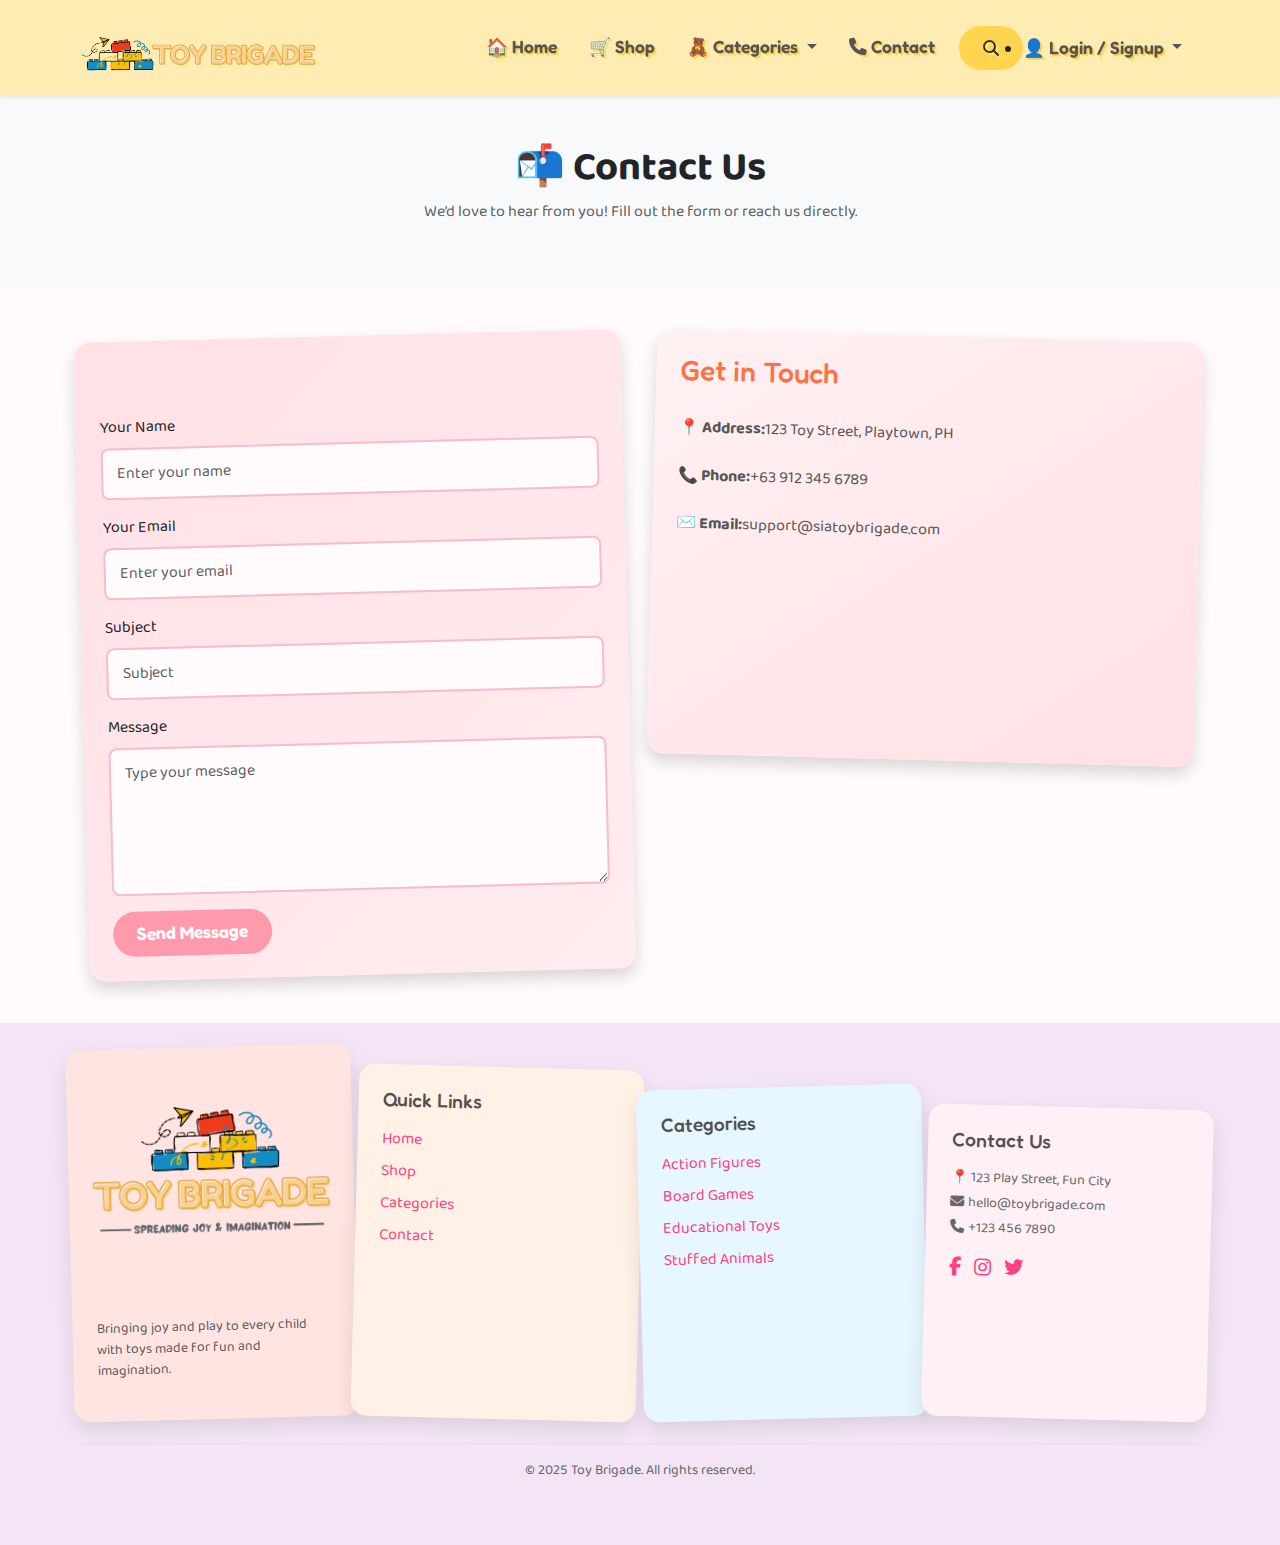
<file: contact.html>
<!DOCTYPE html>
<html lang="en">

<head>
  <meta charset="UTF-8">
  <meta name="viewport" content="width=device-width, initial-scale=1.0">
  <title>Contact Us - Toy Brigade</title>

  <!-- Bootstrap -->
  <link href="https://cdn.jsdelivr.net/npm/bootstrap@5.3.3/dist/css/bootstrap.min.css" rel="stylesheet">

  <!-- Google Fonts -->
  <link href="https://fonts.googleapis.com/css2?family=Fredoka+One&family=Baloo+2:wght@400;600&display=swap"
    rel="stylesheet">
  <link rel="stylesheet" href="https://cdnjs.cloudflare.com/ajax/libs/font-awesome/6.5.0/css/all.min.css">


  <!-- Custom CSS -->
  <link rel="stylesheet" href="css/style.css">
  <link rel="stylesheet" href="css/footer.css">
  <link rel="stylesheet" href="css/navbar.css">
  <link rel="stylesheet" href="css/contact.css">

</head>

<body>
  <!-- Themed Page Loading Spinner -->
  <div id="spinner"
    class="d-flex justify-content-center align-items-center vh-100 position-fixed top-0 start-0 w-100 h-100 bg-light"
    style="z-index: 2000;">
    <div class="pastel-spinner"></div>
  </div>


  <!-- Navbar -->
  <nav class="navbar navbar-expand-lg navbar-light bg-pastel shadow-sm sticky-top playful-nav">
    <div class="container">
      <!-- Bigger Logo -->
      <a class="navbar-brand d-flex align-items-center" href="#">
        <img src="images/logo2.png" alt="Toy Brigade Logo" class="logo">
      </a>

      <button class="navbar-toggler" type="button" data-bs-toggle="collapse" data-bs-target="#navMenu">
        <span class="navbar-toggler-icon"></span>
      </button>

      <div class="collapse navbar-collapse" id="navMenu">
        <ul class="navbar-nav ms-auto playful-nav">
          <li class="nav-item">
            <a class="nav-link" href="./index.html"><span class="me-1">🏠</span>Home</a>
          </li>
          <li class="nav-item">
            <a class="nav-link" href="./shop.html"><span class="me-1">🛒</span>Shop</a>
          </li>

          <!-- Categories Dropdown -->
          <li class="nav-item dropdown">
            <a class="nav-link dropdown-toggle" href="#" id="categoriesDropdown" role="button" data-bs-toggle="dropdown"
              aria-expanded="false">
              🧸 Categories
            </a>
            <ul class="dropdown-menu p-3 mega-dropdown" aria-labelledby="categoriesDropdown">

              <!-- Main Category 1 -->
              <li class="dropdown-submenu">
                <a class="dropdown-item dropdown-toggle" href="category-earlydev.html">👶 Early Development Toys</a>
                <ul class="dropdown-menu">

                  <!-- Subcategory 1 -->
                  <li class="dropdown-submenu">
                    <a class="dropdown-item dropdown-toggle" href="#">Sensory & Baby Play</a>
                    <ul class="dropdown-menu">
                      <li><a class="dropdown-item" href="product-sensory-1.html">Fisher-Price Laugh & Learn Puppy</a>
                      </li>
                      <li><a class="dropdown-item" href="product-sensory-2.html">VTech Sit-to-Stand Walker</a></li>
                      <li><a class="dropdown-item" href="product-sensory-3.html">Bright Starts Tummy Time Mat</a></li>
                      <li><a class="dropdown-item" href="product-sensory-4.html">Infantino Multi Ball Set</a></li>
                      <li><a class="dropdown-item" href="product-sensory-5.html">LeapFrog My Pal Scout</a></li>
                    </ul>
                  </li>

                  <!-- Subcategory 2 -->
                  <li class="dropdown-submenu">
                    <a class="dropdown-item dropdown-toggle" href="#">STEM & Learning</a>
                    <ul class="dropdown-menu">
                      <li><a class="dropdown-item" href="product-stem-1.html">LEGO Duplo Alphabet Truck</a></li>
                      <li><a class="dropdown-item" href="product-stem-2.html">Osmo Genius Starter Kit</a></li>
                      <li><a class="dropdown-item" href="product-stem-3.html">Melissa & Doug Counting Caterpillar</a>
                      </li>
                      <li><a class="dropdown-item" href="product-stem-4.html">LeapFrog LeapStart System</a></li>
                      <li><a class="dropdown-item" href="product-stem-5.html">Magna-Tiles Starter Set</a></li>
                    </ul>
                  </li>

                  <!-- Subcategory 3 -->
                  <li class="dropdown-submenu">
                    <a class="dropdown-item dropdown-toggle" href="#">Pretend Play & Roleplay</a>
                    <ul class="dropdown-menu">
                      <li><a class="dropdown-item" href="product-roleplay-1.html">Wooden Kitchen Playset</a></li>
                      <li><a class="dropdown-item" href="product-roleplay-2.html">Barbie Doctor Playset</a></li>
                      <li><a class="dropdown-item" href="product-roleplay-3.html">Play-Doh Kitchen Creations</a></li>
                      <li><a class="dropdown-item" href="product-roleplay-4.html">Fisher-Price Cash Register</a></li>
                      <li><a class="dropdown-item" href="product-roleplay-5.html">Little Tikes Washer-Dryer</a></li>
                    </ul>
                  </li>
                </ul>
              </li>

              <!-- Main Category 2 -->
              <li class="dropdown-submenu">
                <a class="dropdown-item dropdown-toggle" href="category-action.html">⚔️ Action & Adventure Toys</a>
                <ul class="dropdown-menu">

                  <!-- Subcategory 1 -->
                  <li class="dropdown-submenu">
                    <a class="dropdown-item dropdown-toggle" href="#">Action Figures & Superheroes</a>
                    <ul class="dropdown-menu">
                      <li><a class="dropdown-item" href="product-action-1.html">Marvel Avengers Iron Man</a></li>
                      <li><a class="dropdown-item" href="product-action-2.html">DC Batman Figure</a></li>
                      <li><a class="dropdown-item" href="product-action-3.html">Transformers Optimus Prime</a></li>
                      <li><a class="dropdown-item" href="product-action-4.html">Spider-Man Web Launcher</a></li>
                      <li><a class="dropdown-item" href="product-action-5.html">Power Rangers Red Ranger</a></li>
                    </ul>
                  </li>

                  <!-- Subcategory 2 -->
                  <li class="dropdown-submenu">
                    <a class="dropdown-item dropdown-toggle" href="#">Vehicles & Playsets</a>
                    <ul class="dropdown-menu">
                      <li><a class="dropdown-item" href="product-vehicle-1.html">Hot Wheels Super Track</a></li>
                      <li><a class="dropdown-item" href="product-vehicle-2.html">LEGO City Police Station</a></li>
                      <li><a class="dropdown-item" href="product-vehicle-3.html">Paw Patrol Lookout Tower</a></li>
                      <li><a class="dropdown-item" href="product-vehicle-4.html">Tonka Steel Dump Truck</a></li>
                      <li><a class="dropdown-item" href="product-vehicle-5.html">Matchbox Rescue Helicopter</a></li>
                    </ul>
                  </li>

                  <!-- Subcategory 3 -->
                  <li class="dropdown-submenu">
                    <a class="dropdown-item dropdown-toggle" href="#">Outdoor & Active Toys</a>
                    <ul class="dropdown-menu">
                      <li><a class="dropdown-item" href="product-outdoor-1.html">Nerf Elite Blaster</a></li>
                      <li><a class="dropdown-item" href="product-outdoor-2.html">Slip ‘N Slide Splash</a></li>
                      <li><a class="dropdown-item" href="product-outdoor-3.html">Razor A Kick Scooter</a></li>
                      <li><a class="dropdown-item" href="product-outdoor-4.html">Frisbee Ultimate Disc</a></li>
                      <li><a class="dropdown-item" href="product-outdoor-5.html">Little Tikes Climber</a></li>
                    </ul>
                  </li>
                </ul>
              </li>

              <!-- Main Category 3 -->
              <li class="dropdown-submenu">
                <a class="dropdown-item dropdown-toggle" href="category-collectors.html">🎴 Collector's Vault</a>
                <ul class="dropdown-menu">

                  <!-- Subcategory 1 -->
                  <li class="dropdown-submenu">
                    <a class="dropdown-item dropdown-toggle" href="#">Anime & Pop Culture</a>
                    <ul class="dropdown-menu">
                      <li><a class="dropdown-item" href="product-anime-1.html">Funko Pop! Naruto</a></li>
                      <li><a class="dropdown-item" href="product-anime-2.html">Dragon Ball Z Action Figure</a></li>
                      <li><a class="dropdown-item" href="product-anime-3.html">One Piece Luffy Figure</a></li>
                      <li><a class="dropdown-item" href="product-anime-4.html">My Hero Academia Deku</a></li>
                      <li><a class="dropdown-item" href="product-anime-5.html">Sailor Moon Wand</a></li>
                    </ul>
                  </li>

                  <!-- Subcategory 2 -->
                  <li class="dropdown-submenu">
                    <a class="dropdown-item dropdown-toggle" href="#">Retro & Nostalgia</a>
                    <ul class="dropdown-menu">
                      <li><a class="dropdown-item" href="product-retro-1.html">Tamagotchi Original</a></li>
                      <li><a class="dropdown-item" href="product-retro-2.html">Polly Pocket Compact</a></li>
                      <li><a class="dropdown-item" href="product-retro-3.html">Game Boy Color</a></li>
                      <li><a class="dropdown-item" href="product-retro-4.html">Rubik’s Cube</a></li>
                      <li><a class="dropdown-item" href="product-retro-5.html">Beanie Babies Collection</a></li>
                    </ul>
                  </li>

                  <!-- Subcategory 3 -->
                  <li class="dropdown-submenu">
                    <a class="dropdown-item dropdown-toggle" href="#">Filipino Exclusives</a>
                    <ul class="dropdown-menu">
                      <li><a class="dropdown-item" href="product-filipino-1.html">Daruma Doll PH Edition</a></li>
                      <li><a class="dropdown-item" href="product-filipino-2.html">Jollibee Funko Pop</a></li>
                      <li><a class="dropdown-item" href="product-filipino-3.html">Voltes V Figure</a></li>
                      <li><a class="dropdown-item" href="product-filipino-4.html">Manila Jeepney Die-Cast</a></li>
                      <li><a class="dropdown-item" href="product-filipino-5.html">Sarimanok Collector Statue</a></li>
                    </ul>
                  </li>
                </ul>
              </li>

            </ul>
          </li>

          </li>
          <li class="nav-item">
            <a class="nav-link" href="./contact.html"><i class="fas fa-phone me-1"></i>Contact</a>
          </li>
          <li class="nav-item d-flex align-items-center">
            <form id="navbarSearchForm" class="d-flex align-items-center">
              <input class="form-control pastel-input me-2 collapse" id="navbarSearchInput" type="search"
                placeholder="Search...">
              <button class="btn btn-pastel" type="button" id="searchToggle">
                <i class="fas fa-search"></i>
              </button>
            </form>
          </li>
        </ul>


        <li class="nav-item dropdown">
          <a class="nav-link dropdown-toggle" href="#" id="accountDropdown" role="button" data-bs-toggle="dropdown"
            aria-expanded="false">
            👤 Login / Signup
          </a>
          <div class="dropdown-menu dropdown-menu-end p-4" style="min-width: 320px; overflow: hidden;"
            id="accountDropdownMenu">
            <!-- Sliding container -->
            <div class="form-slider d-flex" style="width:200%; transition: transform 0.4s ease;">

              <!-- Login Panel -->
              <div class="form-panel" style="width:50%;">
                <h6 class="dropdown-header">Login to your account</h6>
                <form id="loginForm">
                  <div class="mb-3">
                    <input type="email" class="form-control pastel-input" placeholder="Email" required>
                  </div>
                  <div class="mb-3">
                    <input type="password" class="form-control pastel-input" placeholder="Password" required>
                  </div>
                  <button type="submit" class="btn btn-pastel w-100" id="loginBtn">
                    <span class="default-text">Login</span>
                    <span class="loading-text d-none">Loading...</span>
                  </button>
                  <div class="mt-2 text-center">
                    <small>New customer? <a href="#" id="showSignup">Create your account</a></small><br>
                    <small>Lost password? <a href="#">Recover password</a></small>
                  </div>
                </form>
              </div>

              <!-- Signup Panel -->
              <div class="form-panel" style="width:50%;">
                <h6 class="dropdown-header">Create my account</h6>
                <form id="signupForm">
                  <div class="mb-2"><input type="text" class="form-control pastel-input" placeholder="First name"
                      required></div>
                  <div class="mb-2"><input type="text" class="form-control pastel-input" placeholder="Last name"
                      required></div>
                  <div class="mb-2"><input type="email" class="form-control pastel-input" placeholder="Email" required>
                  </div>
                  <div class="mb-2"><input type="text" class="form-control pastel-input"
                      placeholder="Loyalty card number (optional)"></div>
                  <div class="mb-2"><input type="password" class="form-control pastel-input" placeholder="Password"
                      required></div>
                  <button type="submit" class="btn btn-pastel w-100" id="signupBtn">
                    <span class="default-text">Create account</span>
                    <span class="loading-text d-none">Creating...</span>
                  </button>
                  <div class="mt-2 text-center">
                    <small>Already have an account? <a href="#" id="showLogin">Login here</a></small>
                  </div>
                </form>
              </div>

            </div>
          </div>
        </li>

      </div>
    </div>
  </nav>


  <!-- Hero Section -->
  <section class="text-center py-5 bg-light">
    <h1 class="fw-bold">📬 Contact Us</h1>
    <p class="text-muted">We’d love to hear from you! Fill out the form or reach us directly.</p>

  </section>

  <!-- Contact Content -->
  <section class="container my-5">
    <div class="row g-4">

      <!-- Contact Form -->
      <div class="col-lg-6">
        <div class="card shadow p-4 rounded-4 contact-card">
          <h3 class="mb-3">Send us a message</h3>
          <form>
            <div class="mb-3">
              <label class="form-label">Your Name</label>
              <input type="text" class="form-control rounded-3" placeholder="Enter your name">
            </div>
            <div class="mb-3">
              <label class="form-label">Your Email</label>
              <input type="email" class="form-control rounded-3" placeholder="Enter your email">
            </div>
            <div class="mb-3">
              <label class="form-label">Subject</label>
              <input type="text" class="form-control rounded-3" placeholder="Subject">
            </div>
            <div class="mb-3">
              <label class="form-label">Message</label>
              <textarea class="form-control rounded-3" rows="5" placeholder="Type your message"></textarea>
            </div>
            <button type="submit" class="contact-btn">Send Message</button>

          </form>
        </div>
      </div>

      <!-- Contact Info -->
      <div class="col-lg-6 ">
        <div class="card shadow p-4 rounded-4 contact-card-2">
          <h3 class="mb-3">Get in Touch</h3>
          <p><strong>📍 Address:</strong> 123 Toy Street, Playtown, PH</p>
          <p><strong>📞 Phone:</strong> +63 912 345 6789</p>
          <p><strong>✉️ Email:</strong> support@siatoybrigade.com</p>
          <div class="mt-4">
            <iframe
              src="https://www.google.com/maps/place/Toy+Kingdom+-+SM+North+Edsa/@14.6568205,121.0278747,17z/data=!3m1!4b1!4m6!3m5!1s0x3397b6e2dcf2ade9:0xf4ee6827acaa43ae!8m2!3d14.6568153!4d121.0304496!16s%2Fg%2F1hhxq4_z3?entry=ttu&g_ep=EgoyMDI1MDgxOS4wIKXMDSoASAFQAw%3D%3D">
              width="100% height="250" style="border:0;" allowfullscreen="" loading="lazy">
            </iframe>
          </div>
        </div>
      </div>

    </div>
  </section>

  <!-- Footer -->
  <footer class="footer py-5 bg-pastel">
    <div class="container">
      <div class="row g-4 justify-content-center">

        <!-- Logo & About -->
        <div class="col-md-3 footer-card text-center text-md-start">
          <img src="images/logo.png" alt="Toy Brigade Logo" class="footer-logo mb-2">
          <p class="small text-muted">Bringing joy and play to every child with toys made for fun and imagination.</p>
        </div>

        <!-- Quick Links -->
        <div class="col-md-3 footer-card text-center text-md-start">
          <h5 class="footer-title">Quick Links</h5>
          <ul class="list-unstyled">
            <li><a href="#" class="footer-link">Home</a></li>
            <li><a href="#" class="footer-link">Shop</a></li>
            <li><a href="#" class="footer-link">Categories</a></li>
            <li><a href="#" class="footer-link">Contact</a></li>
          </ul>
        </div>

        <!-- Categories -->
        <div class="col-md-3 footer-card text-center text-md-start">
          <h5 class="footer-title">Categories</h5>
          <ul class="list-unstyled">
            <li><a href="#" class="footer-link">Action Figures</a></li>
            <li><a href="#" class="footer-link">Board Games</a></li>
            <li><a href="#" class="footer-link">Educational Toys</a></li>
            <li><a href="#" class="footer-link">Stuffed Animals</a></li>
          </ul>
        </div>

        <!-- Contact -->
        <div class="col-md-3 footer-card text-center text-md-start">
          <h5 class="footer-title">Contact Us</h5>
          <p class="small mb-1">📍 123 Play Street, Fun City</p>
          <p class="small mb-1"><i class="fas fa-envelope me-1"></i>hello@toybrigade.com</p>
          <p class="small mb-3"><i class="fas fa-phone me-1"></i>+123 456 7890</p>
          <div class="social-icons">
            <a href="#" class="social-link"><i class="fab fa-facebook-f"></i></a>
            <a href="#" class="social-link"><i class="fab fa-instagram"></i></a>
            <a href="#" class="social-link"><i class="fab fa-twitter"></i></a>
          </div>
        </div>

      </div>

      <div class="text-center py-3 mt-4 small border-top">
        © 2025 Toy Brigade. All rights reserved.
      </div>
    </div>
  </footer>

</body>


<script src="https://cdn.jsdelivr.net/npm/bootstrap@5.3.3/dist/js/bootstrap.bundle.min.js"></script>
<script src="./js/main.js"></script>

</html>
</file>
<file: css/style.css>
/* ==========================
   Global Styles
========================== */
body {
  font-family: "Baloo 2", cursive;
  background-color: #fffafc; /* pastel cream/pink */
  margin: 0;
  padding: 0;
}

.brand-text {
  font-family: "Fredoka One", cursive;
  font-size: 1.4rem;
  font-weight: 600;
}

.logo {
  height: 70px;
  width: auto;
}

.bg-pastel {
  background-color: #fce4ec; /* pastel pink */
}

/* Themed Spinner */
.pastel-spinner {
  width: 3rem;
  height: 3rem;
  border: 6px solid #f3f3f3; /* light pastel base */
  border-top: 6px solid #a4c6e3; /* pastel blue (adjust to your palette) */
  border-radius: 50%;
  animation: spin 0.8s linear infinite;
  box-shadow: 0 0 10px rgba(164, 198, 227, 0.5);
}

/* Spin Animation */
@keyframes spin {
  0% {
    transform: rotate(0deg);
  }
  100% {
    transform: rotate(360deg);
  }
}

/* Hide Spinner Smoothly */
#spinner {
  transition: opacity 0.5s ease, visibility 0.5s ease;
}

#spinner.hidden {
  opacity: 0;
  visibility: hidden;
}

/* ==========================
   Hero Carousel
========================== */
.hero {
  position: relative;
  height: 100vh;
  background-color: #ffe4f0;
}

.hero .carousel-item img {
  height: 100vh;
  width: 100%;
  object-fit: cover;
  filter: brightness(65%);
}

.carousel-caption {
  position: absolute;
  inset: 0;
  background: rgba(0, 0, 0, 0.3);
  display: flex;
  flex-direction: column;
  justify-content: center;
  align-items: center;
  text-align: center;
  color: #fff;
  padding: 20px;
}

.hero-title {
  font-family: "Fredoka One", cursive;
  font-size: 3.5rem;
  margin-bottom: 1rem;
}

.carousel-caption p.lead {
  font-size: 1.3rem;
  color: #fffbe7;
}

/* Indicators */
.carousel-indicators [data-bs-target] {
  width: 12px;
  height: 12px;
  border-radius: 50%;
  background-color: #f8c8dc;
  border: none;
  margin: 0 6px;
  opacity: 0.6;
  transition: opacity 0.3s, transform 0.3s;
}

.carousel-indicators .active {
  opacity: 1;
  transform: scale(1.2);
  background-color: #ff99cc;
}

/* Controls */
.carousel-control-prev-icon,
.carousel-control-next-icon {
  background-size: 80% 80%;
  filter: invert(80%) sepia(20%) saturate(300%) hue-rotate(300deg)
    brightness(95%) contrast(90%);
}

.carousel-control-prev:hover .carousel-control-prev-icon,
.carousel-control-next:hover .carousel-control-next-icon {
  filter: invert(65%) sepia(20%) saturate(400%) hue-rotate(320deg)
    brightness(100%) contrast(95%);
}

/* ==========================
   Section Titles
========================== */
.section-title {
  font-family: "Fredoka One", cursive;
  font-size: 2rem;
  color: #ff7043;
  text-shadow: 2px 2px #ffcc80;
  margin-bottom: 1.5rem;
}

/* ==========================
   Buttons
========================== */
.btn-pastel {
  background-color: #ffd1dc;
  color: #333;
  font-weight: 600;
  border: none;
  border-radius: 8px;
  padding: 0.6rem 1.4rem;
  transition: background-color 0.3s ease, transform 0.2s ease;
}

.btn-pastel:hover,
.btn-pastel:focus {
  background-color: #ff9ebb;
  color: #fff;
  transform: translateY(-2px);
}

/* Category Card Buttons */
.category-card .btn-pastel {
  background-color: #b2ebf2;
  color: #333;
}

.category-card .btn-pastel:hover {
  background-color: #80deea;
  color: #fff;
}

/* ==========================
   Cards
========================== */
.card {
  border-radius: 12px;
  overflow: hidden;
  transition: transform 0.3s ease, box-shadow 0.3s ease;
}

.card:hover {
  transform: translateY(-5px);
  box-shadow: 0 15px 30px rgba(0, 0, 0, 0.15);
}

/* Featured Cards */
.featured-card {
  height: 100%;
  border-radius: 20px;
  background-color: #ffecb3;
  transform: rotate(-1deg);
  transition: transform 0.3s ease, box-shadow 0.3s ease;
}

.featured-card:hover {
  transform: rotate(0) scale(1.03);
  box-shadow: 0 25px 50px rgba(0, 0, 0, 0.25);
}

.featured-card .card-img-top {
  height: 400px;
  object-fit: cover;
}

/* Angled Cards */
.angled-card {
  border-radius: 16px;
  background-color: #e1bee7;
  transform: rotate(1deg);
  transition: transform 0.3s ease, box-shadow 0.3s ease;
  margin-bottom: 2rem;
}

.angled-card:hover {
  transform: rotate(0) scale(1.02);
  box-shadow: 0 20px 40px rgba(0, 0, 0, 0.2);
}

.angled-card .card-img-top {
  height: 190px;
  object-fit: cover;
}

/* ==========================
   Mission Section
========================== */
.mission-section {
  background-color: #e0f7fa;
  padding: 60px 0;
}

.mission-section img {
  background-color: #fff9c4;
  padding: 10px;
  transition: transform 0.3s ease, box-shadow 0.3s ease;
  cursor: pointer;
}

.mission-section img:hover {
  transform: scale(1.05) translateY(-5px);
  box-shadow: 0 10px 25px rgba(0, 0, 0, 0.15);
}

/* ==========================
   Explore Categories
========================== */
.explore-categories {
  background-color: #f9fbe7;
  padding: 80px 0;
}

.explore-categories .category-card {
  transition: transform 0.3s ease, box-shadow 0.3s ease;
  cursor: pointer;
}

.explore-categories .category-card:hover {
  transform: translateY(-8px);
  box-shadow: 0 12px 30px rgba(0, 0, 0, 0.1);
}

/* ==========================
   Featured & Angled Wrappers
========================== */
.featured-wrapper,
.small-cards-wrapper {
  position: relative;
  z-index: 2;
  margin-bottom: 2rem;
}

.angled-mission {
  transform: rotate(1deg);
  transition: transform 0.3s ease, box-shadow 0.3s ease;
}

.angled-mission:hover {
  transform: rotate(0) scale(1.03);
  box-shadow: 0 20px 50px rgba(0, 0, 0, 0.25);
}

/* ==========================
   Scrollbars
========================== */
::-webkit-scrollbar {
  width: 6px;
}
::-webkit-scrollbar-thumb {
  background-color: #c5e1a5;
  border-radius: 3px;
}
::-webkit-scrollbar-thumb:hover {
  background-color: #aed581;
}

/* ==========================
   Responsive
========================== */
@media (max-width: 992px) {
  .featured-card,
  .angled-card,
  .angled-mission {
    transform: rotate(0);
  }
  .featured-wrapper,
  .small-cards-wrapper {
    margin-bottom: 2rem;
  }
  .angled-mission {
    width: 100% !important;
  }
}

@media (max-width: 768px) {
  .hero {
    height: 70vh;
  }
  .hero-title {
    font-size: 2rem;
  }
  .carousel-caption p.lead {
    font-size: 1rem;
  }
}
</file>
<file: css/footer.css>
/* ================================
   Pastel Angled Footer - Production Ready
================================ */

/* Footer Base */
footer.footer {
  position:static;
  background-color: #f3e5f5; /* pastel lavender */
  color: #333;
  padding-top: 5rem;
  padding-bottom: 3rem;
}

/* Footer Title */
.footer-title {
  font-family: "Fredoka One", cursive;
  font-size: 1.2rem;
  color: #525050;
  margin-bottom: 1rem;
}

/* Footer Logo */
.footer-logo {
  max-width: 100%;
}

/* Small Text */
.footer p.small,
.footer .small {
  font-family: "Baloo 2", cursive;
  color: #666;
}

/* Divider */
.footer .border-top {
  border-color: rgba(0, 0, 0, 0.05);
}

/* ================================
   Footer Cards
================================ */
.footer-card {
  background-color: #fff0f6;
  padding: 1.5rem;
  border-radius: 1rem;
  box-shadow: 0 8px 20px rgba(0, 0, 0, 0.1);
  transform: rotate(-1.5deg);
  transition: transform 0.3s ease, box-shadow 0.3s ease, margin-top 0.3s ease;
}
.footer-card:nth-child(even) {
  transform: rotate(1.5deg);
}
.footer-card:nth-child(1) {
  margin-top: 0;
  background-color: #ffe4e1; /* soft pink */
}
.footer-card:nth-child(2) {
  margin-top: 20px;
  background-color: #fff1e6; /* soft peach */
}
.footer-card:nth-child(3) {
  margin-top: 40px;
  background-color: #e6f7ff; /* soft sky blue */
}
.footer-card:nth-child(4) {
  margin-top: 60px;
  background-color: #fff0f5; /* soft lavender */
}
.footer-card:hover {
  transform: rotate(0deg) translateY(-12px);
  box-shadow: 0 12px 24px rgba(0, 0, 0, 0.15);
}

/* ================================
   Footer Links
================================ */
.footer-link {
  font-size: 1rem;
  color: #ff4081;
  text-decoration: none;
  display: block;
  margin-bottom: 0.5rem;
  transition: color 0.3s, transform 0.3s;
}
.footer-link:hover {
  color: #ba68c8; /* pastel purple */
  text-decoration: underline;
  transform: translateX(4px);
}

/* ================================
   Social Icons
================================ */
.social-icons a {
  font-size: 1.2rem;
  margin-right: 10px;
  color: #ff4081;
  transition: transform 0.3s, color 0.3s;
}
.social-icons a:hover {
  transform: translateY(-3px);
  color: #ffb74d; /* pastel orange */
}

/* ================================
   Responsive
================================ */
</file>
<file: css/navbar.css>
/* ================================
   Buttons
================================ */
.btn-pastel {
  font-size: 1rem;
  font-family: 'Fredoka One', cursive;
  padding: 10px 24px;
  background-color: #ffd54f; /* pastel yellow */
  border: none;
  color: #333;
  font-weight: bold;
  border-radius: 25px;
  transition: 0.3s ease;
  text-shadow: 2px 2px #ffe082;
}
.btn-pastel:hover {
  background-color: #ffb74d;
  color: #fff;
  text-shadow: 2px 2px #ffcc80;
}

.btn-auth {
  background-color: #83c5eb; /* pastel blue */
  color: #fff;
  font-weight: 600;
  border-radius: 6px;
  transition: background 0.3s, transform 0.2s;
}
.btn-auth:hover {
  background-color: #76c7ea;
  transform: translateY(-2px);
  color: #fff;
}

/* ================================
   Navbar
================================ */
.navbar.playful-nav {
  background-color: #ffecb3; /* pastel light yellow */
}
.playful-nav .nav-link {
  font-family: 'Fredoka One', cursive;
  font-weight: 600;
  font-size: 1.1rem;
  margin-right: 16px;
  color: #555;
  text-shadow: 2px 2px #ffd54f;
}
.playful-nav .nav-link:hover {
  color: #ff7043 !important;
  text-shadow: 2px 2px #ffe082;
  background-color: #ffe0b2; /* pastel orange accent */
  border-radius: 6px;
  transition: 0.3s;
}

/* ================================
   Navbar Dropdown
================================ */
.navbar .dropdown-menu,
.dropdown-menu {
  background-color: #fdf1f7; /* pastel background */
  border: 1px solid #eee;
  border-radius: 12px;
  padding: 0.5rem 0;
  box-shadow: 0 4px 12px rgba(0,0,0,0.1);
  min-width: 220px;
}
.navbar .dropdown-item,
.dropdown-item {
  font-family: 'Fredoka One', sans-serif;
  font-size: 1rem;
  color: #444;
  padding: 0.75rem 1.2rem;
  border-radius: 8px;
  transition: all 0.2s ease-in-out;
  white-space: normal;
}
.navbar .dropdown-item:hover,
.dropdown-item:hover {
  background-color: #ffe4ec;
  color: #d63384;
  transform: translateX(4px);
}
.navbar .dropdown-item span,
.navbar .dropdown-item i {
  margin-right: 8px;
}

/* ================================
   Mega Dropdown / Submenu
================================ */
.mega-dropdown {
  min-width: 260px;
  padding: 10px 0;
}
.dropdown-submenu {
  position: relative;
}
.dropdown-submenu > a::after {
  content: "›";
  float: right;
  margin-left: 6px;
}
.dropdown-submenu > .dropdown-menu {
  top: 0;
  left: 100%;
  margin-top: 0;
  margin-left: -1px;
}
.dropdown-submenu:hover > .dropdown-menu {
  display: block;
}
@media (max-width: 992px) {
  .dropdown-submenu > .dropdown-menu {
    position: static;
    margin: 0;
    box-shadow: none;
  }
}

/* ================================
   Divider
================================ */
.nav-divider {
  display: inline-block;
  width: 1px;
  height: 28px;
  background-color: rgba(0,0,0,0.2);
  margin: 0 12px;
}

/* ================================
   Forms
================================ */
.form-slider {
  display: flex;
  width: 200%; /* two forms side by side */
  transition: transform 0.4s ease;
}
.form-slider .form-section {
  width: 50%;
  padding: 20px;
  box-sizing: border-box;
}
.form-slider .form-section:not(:last-child) {
  border-right: 1px solid #ddd;
}
.form-panel {
  width: 50%;
  padding: 25px;
}

/* Input fields styled to match pastel theme */
.pastel-input {
  border-radius: 12px;
  border: 1px solid #ddd;
  padding: 10px 14px;
  transition: border-color 0.3s, box-shadow 0.3s;
}

.pastel-input:focus {
  border-color: #ffb347;
  box-shadow: 0 0 8px rgba(255, 179, 71, 0.4);
  outline: none;
}

/* Pastel search input transitions */
#navbarSearchInput {
  transition: width 0.3s ease, opacity 0.3s ease;
  width: 0;
  opacity: 0;
  padding: 0;
  border: none;
}

#navbarSearchInput.show {
  width: 200px; /* adjust width to fit your navbar */
  opacity: 1;
  padding: 0.375rem 0.75rem;
  border: 1px solid #d8bfd8; /* pastel border */
  border-radius: 20px;
}
</file>
<file: css/contact.css>
/* ===========================
   Body & Fonts
=========================== */
body {
  font-family: 'Baloo 2', cursive;
  background-color: #fffafc;
}

/* ===========================
   Contact Hero Section
=========================== */
.contact-hero {
  background: linear-gradient(135deg, #ffe4e1 0%, #ffd1dc 100%);
  clip-path: polygon(0 0, 100% 5%, 100% 95%, 0% 100%);
  color: #4a4a4a;
  padding: 6rem 1rem;
  text-align: center;
}

.contact-hero h1 {
  font-family: 'Fredoka One', cursive;
  font-size: 3rem;
  margin-bottom: 1rem;
}

.contact-hero p {
  font-family: 'Baloo 2', sans-serif;
  font-size: 1.25rem;
}

/* ===========================
   Cards
=========================== */
.card {
  border: none;
  border-radius: 2rem;
  box-shadow: 0 8px 20px rgba(0, 0, 0, 0.1);
  transition: transform 0.3s ease, box-shadow 0.3s ease;
  background: linear-gradient(145deg, #fff1f3, #ffe0e5);
}

.card:hover {
  transform: translateY(-5px);
  box-shadow: 0 12px 30px rgba(0, 0, 0, 0.15);
}

.card h3 {
  font-family: 'Fredoka One', cursive;
  color: #ff7043;
  margin-bottom: 20px;
}

.card p {
  font-family: 'Baloo 2', cursive;
  font-size: 1rem;
  color: #555;
  margin: 12px 0;
  display: flex;
  align-items: center;
}

.card p i {
  color: #ff7043;
  background: #ffe0d6;
  border-radius: 50%;
  padding: 10px;
  margin-right: 12px;
  font-size: 1.1rem;
  transition: transform 0.2s ease;
}

.card p i:hover {
  transform: scale(1.1);
}

/* ===========================
   Contact Cards with Angled Background
=========================== */
.card.contact-card {
  position: relative;
  overflow: hidden;
  background: #fff0f5;
}

.card.contact-card::before {
  content: "";
  position: absolute;
  top: -15px;
  left: -20px;
  width: 140%;
  height: 140%;
  background: linear-gradient(135deg, #ffe0e5, #fff1f3);
  transform: rotate(-1.5deg);
  z-index: 0;
  border-radius: 1.5rem;
  transition: transform 0.3s ease, box-shadow 0.3s ease;
  
}

.card.contact-card:hover::before {
  transform: rotate(-1deg);
  box-shadow: 0 12px 25px rgba(255, 99, 130, 0.2);
}

.card.contact-card form,
.card.contact-card .card-body {
  position: relative;
  z-index: 1; /* ensures content is on top */
}

.contact-card {
    transform: rotate(-1.5deg); /* small angled effect */
    transition: transform 0.3s ease, box-shadow 0.3s ease;
}

.contact-card:hover {
    transform: rotate(0deg) translateY(-12px);
  box-shadow: 0 12px 24px rgba(0,0,0,0.15);
}

.contact-card-2 {
    transform: rotate(1.5deg); /* small angled effect */
    transition: transform 0.3s ease, box-shadow 0.3s ease;
}
.contact-card-2:hover {
    transform: rotate(0deg) translateY(-12px);
  box-shadow: 0 12px 24px rgba(0,0,0,0.15);
}


/* ===========================
   Form Inputs
=========================== */
.contact-form input,
.contact-form textarea,
.form-control {
  width: 100%;
  padding: 12px 14px;
  margin-bottom: 16px;
  border: 2px solid #f8bbd0;
  border-radius: 12px;
  font-family: 'Baloo 2', cursive;
  font-size: 1rem;
  background-color: #fffafc;
  transition: all 0.3s ease;
  outline: none;
}

.contact-form input:focus,
.contact-form textarea:focus,
.form-control:focus {
  border-color: #ff7043;
  background-color: #fff0f6;
  box-shadow: 0 0 8px rgba(255, 112, 67, 0.3);
}

.contact-form textarea {
  min-height: 140px;
  resize: vertical;
}

/* ===========================
   Buttons
=========================== */
.contact-btn {
  display: inline-block;
  font-family: 'Fredoka One', cursive;
  font-weight: 600;
  font-size: 1.1rem;
  padding: 0.6rem 1.5rem;
  border-radius: 1.5rem;
  border: none;
  color: white;
  background: #ff99ac;
  cursor: pointer;
  transition: all 0.3s ease, transform 0.2s ease;
}

.contact-btn:hover {
  background-color: #ff7a8c;
  transform: scale(1.05);
}

.contact-btn:active {
  transform: translateY(0);
  box-shadow: 0px 3px 6px rgba(255, 64, 129, 0.3);
}
</file>
